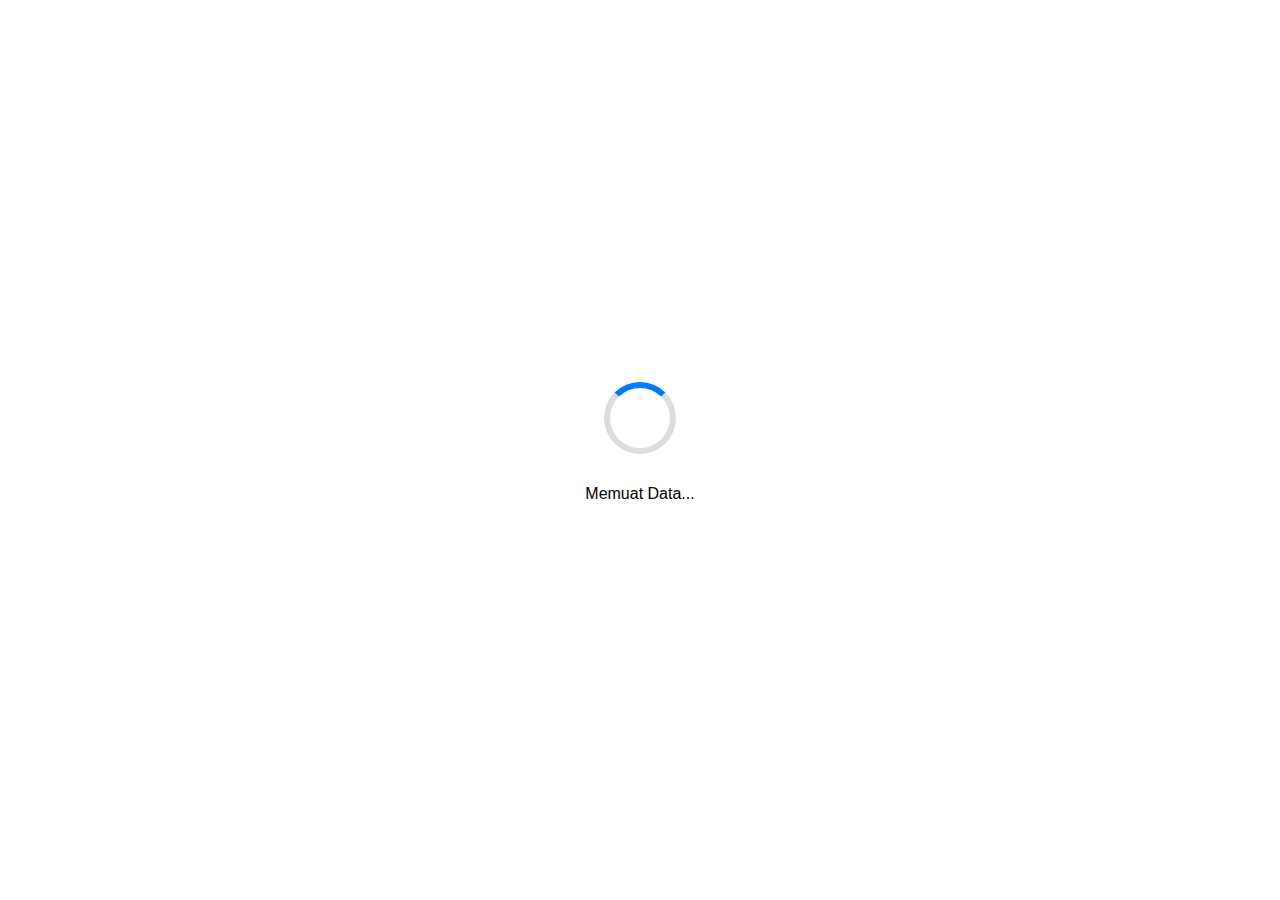
<file: index.html>
<!DOCTYPE html>
<html lang="en">
<head>
  <meta charset="UTF-8">
  <meta name="viewport" content="width=device-width, initial-scale=1.0">
  <title>Data Pekerja</title>
  <link rel="stylesheet" href="style.css">
</head>
<body>
  <!-- Loading Screen -->
  <div id="loading">
    <div class="spinner"></div>
    <p>Memuat Data...</p>
  </div>

  <!-- Header -->
  <header class="header">
    <h1>📊 Data Pekerja</h1>
    <button id="dark-toggle">🌙 Dark Mode</button>
  </header>

  <div class="container hidden">
    <!-- Tombol Tambah Data (kotak biasa) -->
    <div class="card center">
      <button id="go-add" class="add-page-btn">➕ Tambah Pekerja</button>
    </div>

    <!-- Kotak Pencarian -->
    <div class="card">
      <h2>Cari Pekerja 🔍</h2>
      <div class="input-area">
        <input type="text" id="search-input" placeholder="Cari nama atau pekerjaan...">
      </div>
    </div>

    <!-- Kotak Daftar Data -->
    <div class="card">
      <h2>Daftar Pekerja 📋</h2>
      <ul id="data-list"></ul>
    </div>
  </div>

  <script src="script.js"></script>
</body>
</html>
</file>
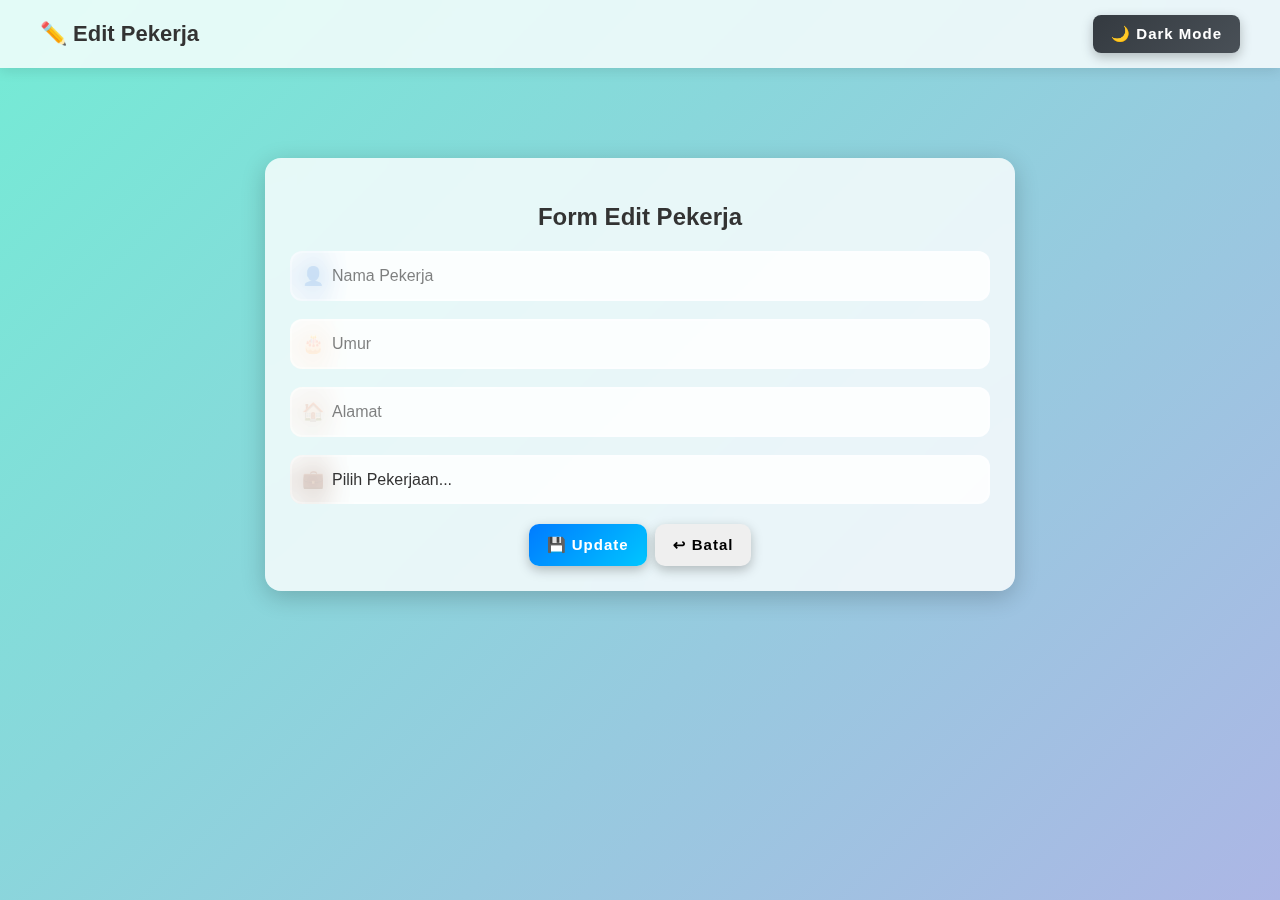
<file: edit.html>
<!DOCTYPE html>
<html lang="id">
<head>
  <meta charset="UTF-8">
  <meta name="viewport" content="width=device-width, initial-scale=1.0">
  <title>Edit Pekerja</title>
  <link rel="stylesheet" href="style.css">
</head>
<body>
  <!-- Header -->
  <header class="header">
    <h1>✏️ Edit Pekerja</h1>
    <button id="dark-toggle">🌙 Dark Mode</button>
  </header>

  <!-- Container -->
  <div class="container">
    <div class="card">
      <h2>Form Edit Pekerja</h2>
      <form id="edit-form">
        
        <div class="input-area">
          <div class="input-wrapper">
            <span class="icon">👤</span>
            <input type="text" id="nama" name="nama" placeholder="Nama Pekerja" required>
          </div>

          <div class="input-wrapper">
            <span class="icon">🎂</span>
            <input type="number" id="umur" name="umur" placeholder="Umur" required>
          </div>

          <div class="input-wrapper">
            <span class="icon">🏠</span>
            <input type="text" id="alamat" name="alamat" placeholder="Alamat" required>
          </div>

          <div class="input-wrapper">
            <span class="icon">💼</span>
            <select id="pekerjaan" name="pekerjaan" required>
              <option value="">Pilih Pekerjaan...</option>
                <option value="Programmer">💻 Programmer</option>
                <option value="Desainer">🎨 Desainer</option>
                <option value="Manajer">📋 Manajer</option>
                <option value="Guru">📚 Guru</option>
                <option value="Dokter">🩺 Dokter</option>

            </select>
          </div>
        </div>

        <!-- Tombol -->
        <div class="btn-group" style="margin-top:20px; justify-content:center;">
          <button type="submit" class="edit-btn">💾 Update</button>
          <button type="button" class="back-btn" onclick="window.location.href='index.html'">↩ Batal</button>
        </div>
      </form>
    </div>
  </div>

  <script>
    // Dark mode toggle
    const darkToggle = document.getElementById("dark-toggle");
    darkToggle.addEventListener("click", () => {
      document.body.classList.toggle("dark");
    });

    // Ambil data dari URL (index pekerja)
    const params = new URLSearchParams(window.location.search);
    const index = params.get("index");

    let data = JSON.parse(localStorage.getItem("pekerja")) || [];

    if (index !== null && data[index]) {
      // Prefill data lama
      document.getElementById("nama").value = data[index].nama;
      document.getElementById("umur").value = data[index].umur;
      document.getElementById("alamat").value = data[index].alamat;
      document.getElementById("pekerjaan").value = data[index].pekerjaan;
    }

    // Update data
    document.getElementById("edit-form").addEventListener("submit", function(e) {
      e.preventDefault();

      data[index] = {
        nama: document.getElementById("nama").value,
        umur: document.getElementById("umur").value,
        alamat: document.getElementById("alamat").value,
        pekerjaan: document.getElementById("pekerjaan").value,
      };

      localStorage.setItem("pekerja", JSON.stringify(data));
      alert("✅ Data berhasil diperbarui!");
      window.location.href = "index.html";
    });
  </script>
</body>
</html>
</file>
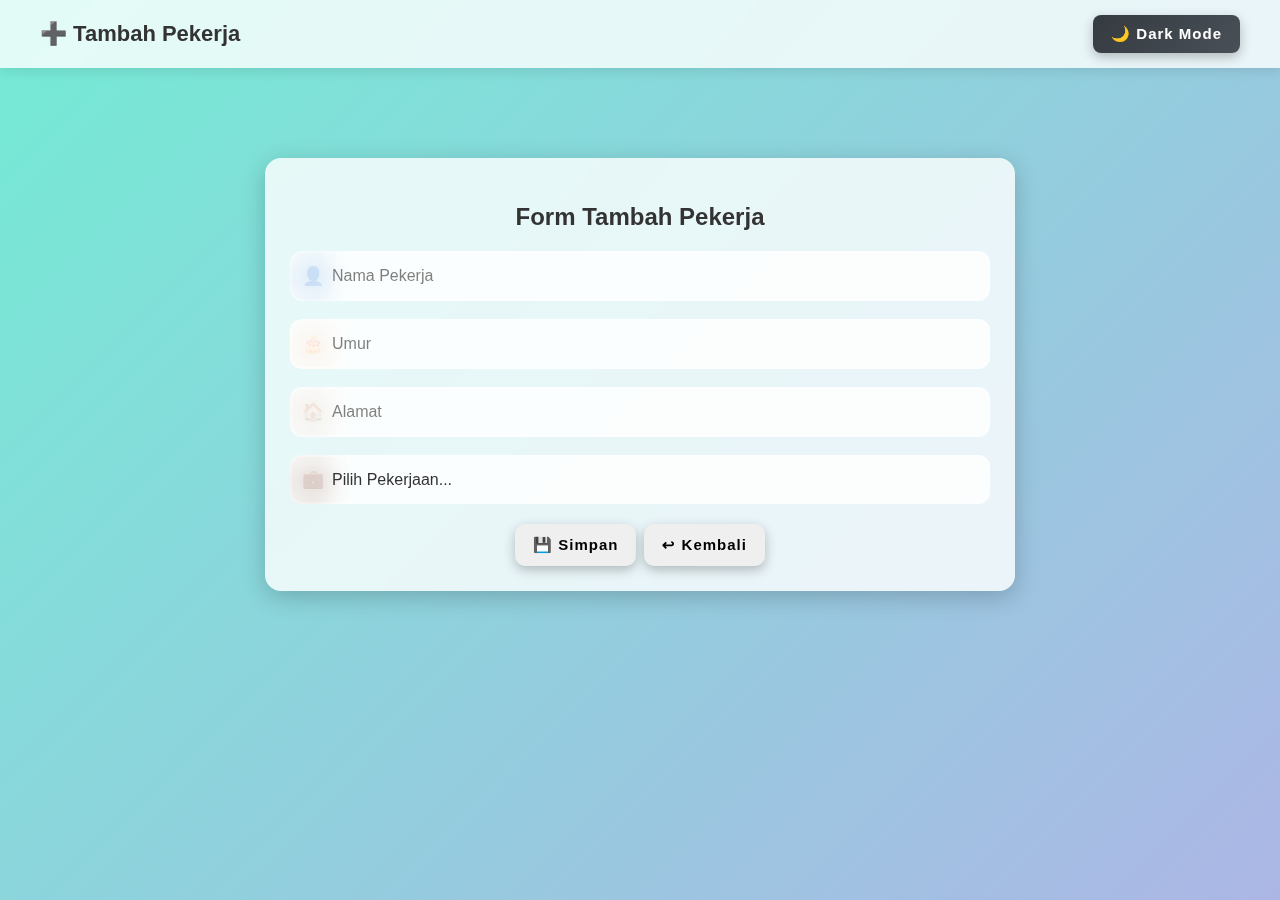
<file: tambah.html>
<!DOCTYPE html>
<html lang="id">
<head>
  <meta charset="UTF-8">
  <meta name="viewport" content="width=device-width, initial-scale=1.0">
  <title>Tambah Pekerja</title>
  <link rel="stylesheet" href="style.css">
</head>
<body>
  <!-- Header -->
  <header class="header">
    <h1>➕ Tambah Pekerja</h1>
    <button id="dark-toggle">🌙 Dark Mode</button>
  </header>

  <!-- Container -->
  <div class="container">
    <div class="card">
      <h2>Form Tambah Pekerja</h2>
      <form id="tambah-form">
        
        <div class="input-area">
          <div class="input-wrapper">
            <span class="icon">👤</span>
            <input type="text" id="nama" name="nama" placeholder="Nama Pekerja" required>
          </div>

          <div class="input-wrapper">
            <span class="icon">🎂</span>
            <input type="number" id="umur" name="umur" placeholder="Umur" required>
          </div>

          <div class="input-wrapper">
            <span class="icon">🏠</span>
            <input type="text" id="alamat" name="alamat" placeholder="Alamat" required>
          </div>

          <div class="input-wrapper">
            <span class="icon">💼</span>
            <select id="pekerjaan" name="pekerjaan" required>
              <option value="">Pilih Pekerjaan...</option>
                <option value="Programmer">💻 Programmer</option>
                <option value="Desainer">🎨 Desainer</option>
                <option value="Manajer">📋 Manajer</option>
                <option value="Guru">📚 Guru</option>
                <option value="Dokter">🩺 Dokter</option>

            </select>
          </div>
        </div>

        <!-- Tombol -->
        <div class="btn-group" style="margin-top:20px; justify-content:center;">
          <button type="submit" class="save-btn">💾 Simpan</button>
          <button type="button" class="back-btn" onclick="window.location.href='index.html'">↩ Kembali</button>
        </div>
      </form>
    </div>
  </div>

  <script>
    // Dark mode toggle
    const darkToggle = document.getElementById("dark-toggle");
    darkToggle.addEventListener("click", () => {
      document.body.classList.toggle("dark");
    });

    // Simpan Data
    document.getElementById("tambah-form").addEventListener("submit", function(e) {
      e.preventDefault();

      const pekerja = {
        nama: document.getElementById("nama").value,
        umur: document.getElementById("umur").value,
        alamat: document.getElementById("alamat").value,
        pekerjaan: document.getElementById("pekerjaan").value,
      };

      // Ambil data lama
      let data = JSON.parse(localStorage.getItem("pekerja")) || [];
      data.push(pekerja);
      localStorage.setItem("pekerja", JSON.stringify(data));

      alert("✅ Data berhasil disimpan!");
      window.location.href = "index.html";
    });
  </script>
</body>
</html>
</file>
<file: style.css>
/* ================= BASE ================= */
body {
  font-family: 'Segoe UI', sans-serif;
  background: linear-gradient(135deg, #74ebd5, #ACB6E5);
  margin: 0;
  padding: 0;
  min-height: 100vh;
}

/* ================= LOADING ================= */
#loading {
  position: fixed;
  top: 0; left: 0;
  width: 100%; height: 100%;
  background: white;
  display: flex;
  flex-direction: column;
  justify-content: center;
  align-items: center;
  z-index: 9999;
}
.spinner {
  width: 60px; height: 60px;
  border: 6px solid #ddd;
  border-top: 6px solid #007bff;
  border-radius: 50%;
  animation: spin 1s linear infinite;
  margin-bottom: 15px;
}
@keyframes spin {
  to { transform: rotate(360deg); }
}
.hidden { display: none; }

/* ================= CONTAINER ================= */
.container {
  max-width: 750px;
  margin: 70px auto;
  display: flex;
  flex-direction: column;
  gap: 25px;
  padding: 20px;
}
.card {
  background: rgba(255, 255, 255, 0.8);
  padding: 25px;
  border-radius: 16px;
  box-shadow: 0 6px 25px rgba(0,0,0,0.2);
  animation: slideUp 0.6s ease;
  backdrop-filter: blur(12px);
}
@keyframes slideUp {
  from { transform: translateY(40px); opacity: 0; }
  to { transform: translateY(0); opacity: 1; }
}
h2, h1 {
  text-align: center;
  color: #333;
}

/* ================= INPUT ================= */
.input-area {
  display: flex;
  flex-direction: column;
  gap: 18px;
  margin-top: 15px;
}
.input-wrapper {
  display: flex;
  align-items: center;
  position: relative;
}
.input-wrapper .icon {
  position: absolute;
  left: 12px;
  font-size: 18px;
}
.input-wrapper input {
  width: 100%;
  padding: 14px 14px 14px 40px;
  border: 2px solid rgba(255,255,255,0.3);
  border-radius: 12px;
  background: rgba(255, 255, 255, 0.25);
  backdrop-filter: blur(15px);
  color: #333;
  font-size: 16px;
  transition: all 0.4s ease;
  animation: slideIn 0.6s ease;
}
.input-wrapper input::placeholder {
  color: rgba(0,0,0,0.5);
}
.input-wrapper input:focus {
  border-color: #007bff;
  box-shadow: 0 0 15px rgba(0,123,255,0.7);
  transform: scale(1.02);
  outline: none;
}
@keyframes slideIn {
  from { opacity: 0; transform: translateX(-25px); }
  to { opacity: 1; transform: translateX(0); }
}

/* ================= BUTTON ================= */
button {
  padding: 12px 18px;
  border: none;
  border-radius: 10px;
  cursor: pointer;
  font-weight: bold;
  font-size: 15px;
  letter-spacing: 1px;
  transition: all 0.35s ease;
  box-shadow: 0 4px 12px rgba(0,0,0,0.25);
}
#add-btn {
  background: linear-gradient(135deg, #28a745, #20c997);
  color: white;
}
#add-btn:hover {
  transform: translateY(-3px) scale(1.07) rotate(-1deg);
  box-shadow: 0 6px 22px rgba(32,201,151,0.7);
}
.edit-btn {
  background: linear-gradient(135deg, #007bff, #00c6ff);
  color: white;
}
.edit-btn:hover {
  transform: translateY(-3px) scale(1.07) rotate(1deg);
  box-shadow: 0 6px 22px rgba(0,123,255,0.7);
}
.delete-btn {
  background: linear-gradient(135deg, #dc3545, #ff6b6b);
  color: white;
}
.delete-btn:hover {
  transform: translateY(-3px) scale(1.07) rotate(-2deg);
  box-shadow: 0 6px 22px rgba(220,53,69,0.7);
}
.cancel-btn {
  background: linear-gradient(135deg, #6c757d, #adb5bd);
  color: white;
}
.cancel-btn:hover {
  transform: translateY(-3px) scale(1.07) rotate(2deg);
  box-shadow: 0 6px 22px rgba(108,117,125,0.7);
}

/* ================= DATA LIST ================= */
.data-item {
  padding: 15px;
  border-bottom: 1px solid #ddd;
  border-radius: 12px;
  margin-bottom: 12px;
  background: rgba(255, 255, 255, 0.55);
  backdrop-filter: blur(8px);
  animation: fadeIn 0.6s ease-in-out;
}
@keyframes fadeIn {
  from { opacity: 0; transform: scale(0.95); }
  to { opacity: 1; transform: scale(1); }
}
.data-info { margin-bottom: 10px; }
.btn-group { display: flex; gap: 8px; }

/* ================= SEARCH INPUT ================= */
#search-input {
  padding: 14px;
  border: 2px solid rgba(255,255,255,0.3);
  border-radius: 12px;
  background: rgba(255, 255, 255, 0.3);
  backdrop-filter: blur(10px);
  font-size: 16px;
  transition: 0.3s;
}
#search-input:focus {
  border-color: #ff9800;
  box-shadow: 0 0 12px rgba(255,152,0,0.7);
  outline: none;
}

/* ================= RESPONSIVE ================= */
@media(max-width: 600px) {
  .container { padding: 15px; }
  .card { padding: 18px; }
  button { font-size: 14px; padding: 10px; }
  .input-wrapper input { font-size: 14px; }
}
.input-wrapper select {
  width: 100%;
  padding: 14px 14px 14px 40px;
  border: 2px solid rgba(255,255,255,0.3);
  border-radius: 12px;
  background: rgba(255, 255, 255, 0.25);
  backdrop-filter: blur(15px);
  font-size: 16px;
  color: #333;
  transition: all 0.4s ease;
  animation: slideIn 0.6s ease;
  appearance: none;
}
.input-wrapper select:focus {
  border-color: #ff5722;
  box-shadow: 0 0 15px rgba(255,87,34,0.7);
  transform: scale(1.02);
  outline: none;
}
/* HEADER */
.header {
  display: flex;
  justify-content: space-between;
  align-items: center;
  padding: 15px 40px;
  background: rgba(255,255,255,0.8);
  backdrop-filter: blur(8px);
  box-shadow: 0 3px 12px rgba(0,0,0,0.1);
  position: sticky;
  top: 0;
  z-index: 100;
}
.header h1 {
  margin: 0;
  font-size: 22px;
  color: #333;
}
#dark-toggle {
  background: linear-gradient(135deg, #343a40, #495057);
  color: white;
  border: none;
  padding: 10px 18px;
  border-radius: 8px;
  cursor: pointer;
  font-weight: bold;
  transition: all 0.3s ease;
}
#dark-toggle:hover {
  background: linear-gradient(135deg, #212529, #343a40);
  transform: scale(1.05);
}

/* ================= DARK MODE ================= */
body.dark {
  background: linear-gradient(to right, #1f1f1f, #2c2c2c);
  color: #f8f9fa;
}
body.dark .header {
  background: rgba(0,0,0,0.7);
}
body.dark h1, 
body.dark h2 {
  color: #f8f9fa;
}
body.dark .card {
  background: rgba(30,30,30,0.85);
  color: #f8f9fa;
  box-shadow: 0 4px 20px rgba(0,0,0,0.6);
}
body.dark input,
body.dark select {
  background: rgba(255,255,255,0.08);
  color: #f8f9fa;
  border: 2px solid rgba(255,255,255,0.2);
}
body.dark input::placeholder {
  color: rgba(200,200,200,0.6);
}
body.dark .data-item {
  background: rgba(50,50,50,0.6);
  border-bottom: 1px solid rgba(255,255,255,0.1);
}
.center {
  display: flex;
  justify-content: center;
}
.add-page-btn {
  background: linear-gradient(135deg, #28a745, #20c997);
  color: white;
  padding: 14px 20px;
  font-size: 16px;
  font-weight: bold;
  border-radius: 10px;
  cursor: pointer;
  transition: all 0.3s ease;
}
.add-page-btn:hover {
  transform: scale(1.05);
  box-shadow: 0 5px 20px rgba(32,201,151,0.5);
}
/* ================= BUTTON ================= */
button {
  padding: 12px 18px;
  border: none;
  border-radius: 10px;
  cursor: pointer;
  font-weight: bold;
  font-size: 15px;
  letter-spacing: 1px;
  transition: all 0.35s ease;
  box-shadow: 0 4px 12px rgba(0,0,0,0.25);
}

/* Kotak Add */
#add-btn {
  background: linear-gradient(135deg, #28a745, #20c997);
  color: white;
}
#add-btn:hover {
  transform: translateY(-3px) scale(1.07) rotate(-1deg);
  box-shadow: 0 6px 22px rgba(32,201,151,0.7);
}

/* Kotak Edit */
.edit-btn {
  background: linear-gradient(135deg, #007bff, #00c6ff);
  color: white;
}
.edit-btn:hover {
  transform: translateY(-3px) scale(1.07) rotate(1deg);
  box-shadow: 0 6px 22px rgba(0,123,255,0.7);
}

/* Kotak Delete */
.delete-btn {
  background: linear-gradient(135deg, #dc3545, #ff6b6b);
  color: white;
}
.delete-btn:hover {
  transform: translateY(-3px) scale(1.07) rotate(-2deg);
  box-shadow: 0 6px 22px rgba(220,53,69,0.7);
}

/* Kotak Cancel */
.cancel-btn {
  background: linear-gradient(135deg, #6c757d, #adb5bd);
  color: white;
}
.cancel-btn:hover {
  transform: translateY(-3px) scale(1.07) rotate(2deg);
  box-shadow: 0 6px 22px rgba(108,117,125,0.7);
}

/* ================= ROUND BUTTON ================= */
.round-btn {
  width: 55px;
  height: 55px;
  border-radius: 50%;
  border: none;
  display: flex;
  align-items: center;
  justify-content: center;
  font-size: 22px;
  font-weight: bold;
  color: white;
  cursor: pointer;
  box-shadow: 0 4px 12px rgba(0,0,0,0.25);
  transition: all 0.3s ease;
  margin: 5px;
}

/* Add Bulat */
.add-btn-round {
  background: linear-gradient(135deg, #28a745, #20c997);
}
.add-btn-round:hover {
  transform: scale(1.1) rotate(10deg);
  box-shadow: 0 6px 20px rgba(32,201,151,0.6);
}

/* Edit Bulat */
.edit-btn-round {
  background: linear-gradient(135deg, #007bff, #00c6ff);
}
.edit-btn-round:hover {
  transform: scale(1.1) rotate(-10deg);
  box-shadow: 0 6px 20px rgba(0,123,255,0.6);
}

/* Delete Bulat */
.delete-btn-round {
  background: linear-gradient(135deg, #dc3545, #ff6b6b);
}
.delete-btn-round:hover {
  transform: scale(1.1);
  box-shadow: 0 6px 20px rgba(220,53,69,0.6);
}

/* Dark Mode Tombol Bulat */
body.dark .round-btn {
  box-shadow: 0 4px 15px rgba(255,255,255,0.1);
}
/* === NOTIFIKASI CUSTOM === */
.notification {
  position: fixed;
  top: 20px;
  right: -400px;
  padding: 15px 25px;
  border-radius: 12px;
  font-weight: bold;
  color: #fff;
  box-shadow: 0 4px 10px rgba(0,0,0,0.2);
  transition: right 0.5s ease, opacity 0.5s ease;
  opacity: 0;
  z-index: 9999;
}

.notification.show {
  right: 20px;
  opacity: 1;
}

/* Warna berbeda sesuai tipe */
.notification.success {
  background: linear-gradient(135deg, #28a745, #218838);
}

.notification.error {
  background: linear-gradient(135deg, #dc3545, #c82333);
}
/* === NOTIFIKASI CUSTOM === */
.notification {
  position: fixed;
  top: 20px;
  right: -400px;
  padding: 15px 25px;
  border-radius: 12px;
  font-weight: bold;
  color: #fff;
  box-shadow: 0 4px 10px rgba(0,0,0,0.2);
  transition: right 0.5s ease, opacity 0.5s ease;
  opacity: 0;
  z-index: 9999;
}

.notification.show {
  right: 20px;
  opacity: 1;
}

.notification.success {
  background: linear-gradient(135deg, #28a745, #218838);
}

.notification.error {
  background: linear-gradient(135deg, #dc3545, #c82333);
}
</file>
